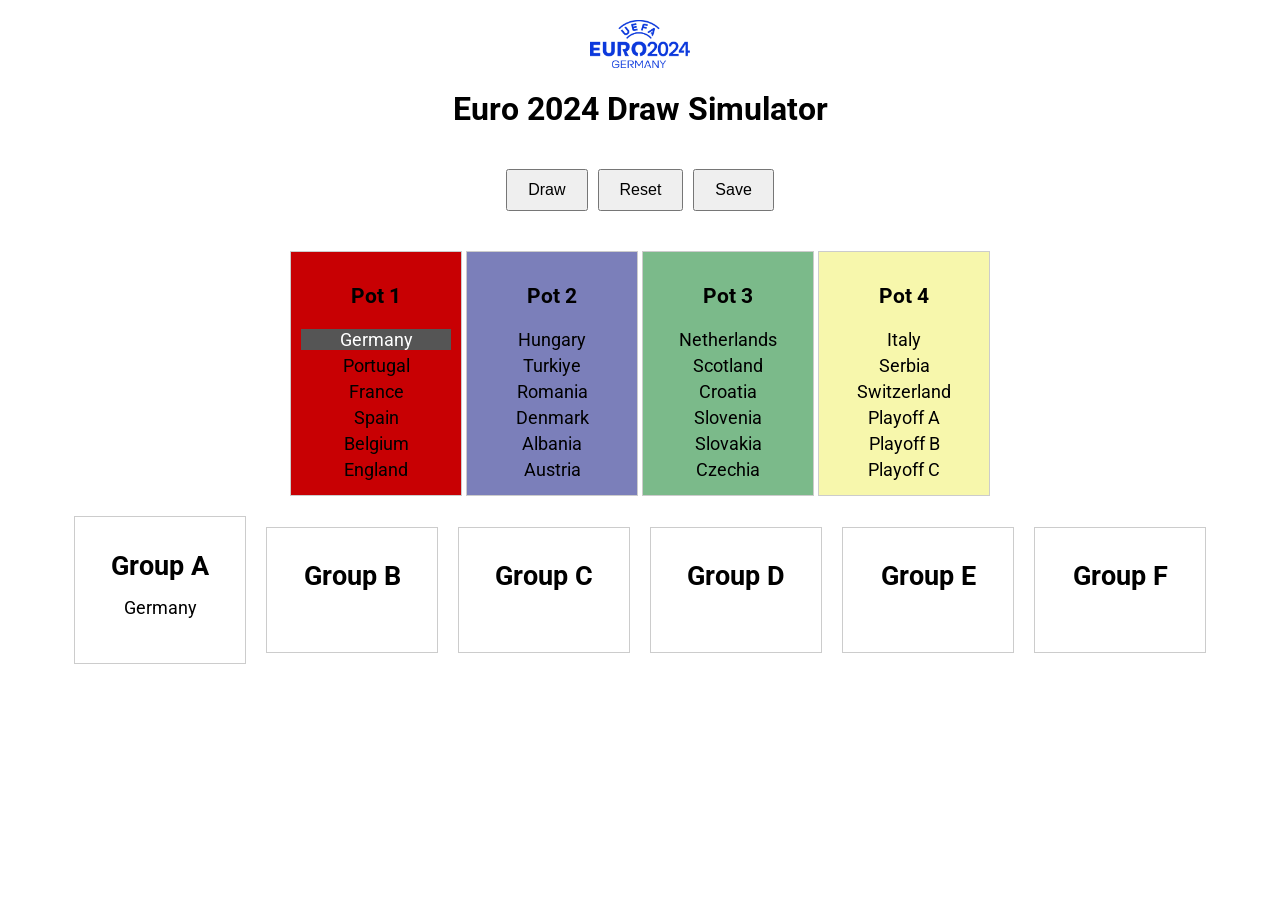
<file: index.html>
<!DOCTYPE html>
<html lang="en">
<head>
    <meta charset="UTF-8">
    <meta name="viewport" content="width=device-width, initial-scale=1.0">
    <title>EURO 2024 Draw Simulator</title>
    <link rel="stylesheet" href="styles.css">
	<link rel="icon" type="image/x-icon" href="//img.uefa.com/imgml/favicon/comp/euro-2024.ico">
    <link rel="stylesheet" href="https://fonts.googleapis.com/css2?family=Roboto:wght@400;700&display=swap">

    <!-- library for exporting image -->
    <script src="https://html2canvas.hertzen.com/dist/html2canvas.min.js"></script>
</head>
<body>
	<img src="logo.png" alt="Logo" style="width: 100%; max-width: 100px; margin: 20px auto; display: block;">

	<h1>Euro 2024 Draw Simulator</h1>
	
	<div class="box-container">
    <button id="drawButton">Draw</button>
	<button type="button" onClick="window.location.reload();">Reset</button>
    <button id="exportButton">Save</button>
    </div>

    <div id="pot1" class="pot">
		<h3>Pot 1</h3>
        <p class="drawn">Germany</p>
        <p>Portugal</p>
        <p>France</p>
        <p>Spain</p>
        <p>Belgium</p>
        <p>England</p>
    </div>
	
    <div id="pot2" class="pot">
		<h3>Pot 2</h3>
		<p>Hungary</p>
		<p>Turkiye</p>
		<p>Romania</p>
		<p>Denmark</p>
		<p>Albania</p>
		<p>Austria</p>
	</div>
	
	<div id="pot3" class="pot">
		<h3>Pot 3</h3>
		<p>Netherlands</p>
		<p>Scotland</p>
		<p>Croatia</p>
		<p>Slovenia</p>
		<p>Slovakia</p>
		<p>Czechia</p>
	</div>

	<div id="pot4" class="pot">
		<h3>Pot 4</h3>
		<p>Italy</p>
		<p>Serbia</p>
		<p>Switzerland</p>
		<p>Playoff A</p>
		<p>Playoff B</p>
		<p>Playoff C</p>
	</div>

<!-- Dodani kontejner za grupe -->
	<div class="grupe-container" id="grupe-container">
        <div id="potA" class="pot grupa">
            <h2>Group A</h2>
            <!-- Dodani prazni redovi -->
            <p class="team">Germany</p>
            <p class="team"></p>
            <p class="team"></p>
            <p class="team"></p>
        </div>
        <div id="potB" class="pot grupa">
            <h2>Group B</h2>
            <p class="team"></p>
            <p class="team"></p>
            <p class="team"></p>
            <p class="team"></p>
        </div>
        <div id="potC" class="pot grupa">
            <h2>Group C</h2>
            <p class="team"></p>
            <p class="team"></p>
            <p class="team"></p>
            <p class="team"></p>
        </div>
        <div id="potD" class="pot grupa">
            <h2>Group D</h2>
            <p class="team"></p>
            <p class="team"></p>
            <p class="team"></p>
            <p class="team"></p>
        </div>
        <div id="potE" class="pot grupa">
            <h2>Group E</h2>
            <p class="team"></p>
            <p class="team"></p>
            <p class="team"></p>
            <p class="team"></p>
        </div>
        <div id="potF" class="pot grupa">
            <h2>Group F</h2>
            <p class="team"></p>
            <p class="team"></p>
            <p class="team"></p>
            <p class="team"></p>
        </div>
    </div>

    <script src="script.js"></script>
	
</body>
</html>
</file>
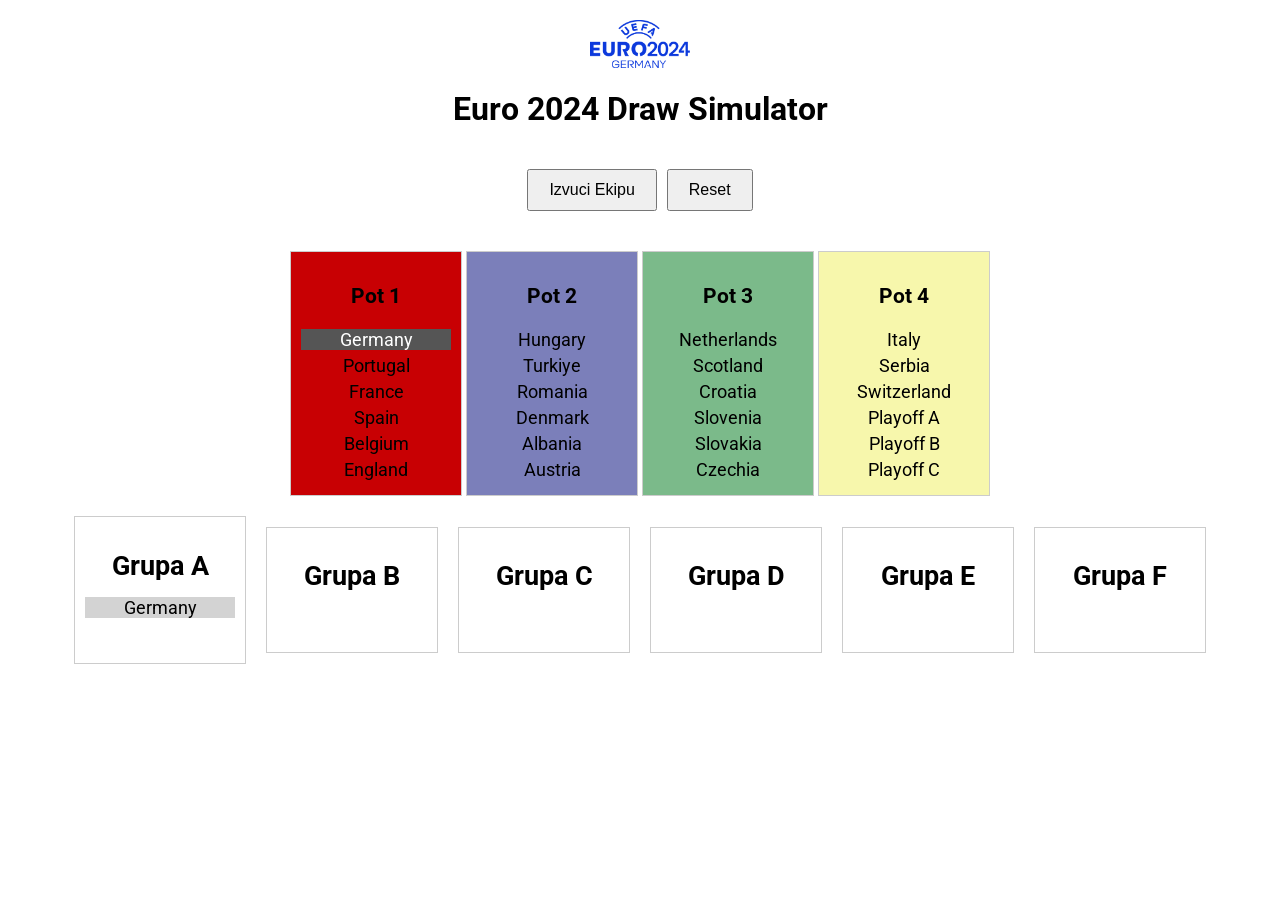
<file: main.html>
<!DOCTYPE html>
<html lang="en">
<head>
    <meta charset="UTF-8">
    <meta name="viewport" content="width=device-width, initial-scale=1.0">
    <title>Simulacija Izvlačenja Grupa</title>
    <link rel="stylesheet" href="styles.css">
	
	<link rel="stylesheet" href="https://fonts.googleapis.com/css2?family=Roboto:wght@400;700&display=swap">
</head>
<body>
	<img src="logo.png" alt="Logo" style="width: 100%; max-width: 100px; margin: 20px auto; display: block;">

	<h1>Euro 2024 Draw Simulator</h1>
	
	<div class="box-container">
        <button id="drawButton">Izvuci Ekipu</button>
		<button id="resetButton">Reset</button>
    </div>

    <div id="pot1" class="pot">
		<h3>Pot 1</h3>
        <p class="drawn">Germany</p>
        <p>Portugal</p>
        <p>France</p>
        <p>Spain</p>
        <p>Belgium</p>
        <p>England</p>
    </div>
	
    <div id="pot2" class="pot">
		<h3>Pot 2</h3>
		<p>Hungary</p>
		<p>Turkiye</p>
		<p>Romania</p>
		<p>Denmark</p>
		<p>Albania</p>
		<p>Austria</p>
	</div>
	
	<div id="pot3" class="pot">
		<h3>Pot 3</h3>
		<p>Netherlands</p>
		<p>Scotland</p>
		<p>Croatia</p>
		<p>Slovenia</p>
		<p>Slovakia</p>
		<p>Czechia</p>
	</div>

	<div id="pot4" class="pot">
		<h3>Pot 4</h3>
		<p>Italy</p>
		<p>Serbia</p>
		<p>Switzerland</p>
		<p>Playoff A</p>
		<p>Playoff B</p>
		<p>Playoff C</p>
	</div>

<!-- Dodani kontejner za grupe -->
	<div class="grupe-container">
        <div id="potA" class="pot grupa">
            <h2>Grupa A</h2>
            <!-- Dodani prazni redovi -->
            <p class="team">Germany</p>
            <p class="team"></p>
            <p class="team"></p>
            <p class="team"></p>
        </div>
        <div id="potB" class="pot grupa">
            <h2>Grupa B</h2>
            <p class="team"></p>
            <p class="team"></p>
            <p class="team"></p>
            <p class="team"></p>
        </div>
        <div id="potC" class="pot grupa">
            <h2>Grupa C</h2>
            <p class="team"></p>
            <p class="team"></p>
            <p class="team"></p>
            <p class="team"></p>
        </div>
        <div id="potD" class="pot grupa">
            <h2>Grupa D</h2>
            <p class="team"></p>
            <p class="team"></p>
            <p class="team"></p>
            <p class="team"></p>
        </div>
        <div id="potE" class="pot grupa">
            <h2>Grupa E</h2>
            <p class="team"></p>
            <p class="team"></p>
            <p class="team"></p>
            <p class="team"></p>
        </div>
        <div id="potF" class="pot grupa">
            <h2>Grupa F</h2>
            <p class="team"></p>
            <p class="team"></p>
            <p class="team"></p>
            <p class="team"></p>
        </div>
    </div>

    <script src="script.js"></script>
	
	<script>
    document.addEventListener('DOMContentLoaded', function() {
        resetGroups();
    });
</script>
	
</body>
</html>
</file>
<file: styles.css>
body {
    font-family: 'Roboto', sans-serif;
    text-align: center;
    margin: 20px;
}

.box-container {
    display: flex;
    justify-content: center;
    margin-bottom: 20px;
    gap: 10px;
}

button {
    padding: 10px 20px;
    font-size: 16px;
    cursor: pointer;
    margin-top: 20px;
    order: 1;
}

.pot {
    margin-top: 20px;
    font-size: 18px;
    display: inline-block;
    border: 1px solid #ccc;
    padding: 10px;
    width: 150px;
}

.pot p {
    margin: 5px 0;
}

#pot1 {
    background-color: #C80003;
}

#pot2 {
    background-color: #7B7FBA;
}

#pot3 {
    background-color: #7BBA8A;
}

#pot4 {
    background-color: #F7F7AC;
}


.grupa {
    width: 150px;
    margin: 0 10px;
    border: 1px solid #ccc;
    padding: 10px;
    display: flex;
    flex-direction: column;
}

.grupa h2 {
    margin-bottom: 10px;
}


.grupe-container {
    padding: 20px;
    display: flex;
    justify-content: center;
    align-items: center;
}

.pot .team.highlighted {
    background-color: #d3d3d3;
}

.pot-table .team.highlighted {
    background-color: #d3d3d3;
}

.pot p.drawn {
    background-color: #555; 
    color: #fff; 
}

@media only screen and (max-width: 600px) {
    .box-container {
        flex-direction: column;
    }

    .grupa {
        width: 100%;
        margin: 0;
        margin-top: 10px;
    }
    .grupe-container {
        flex-direction: column;
    }
}

/* fade in effect */
@keyframes fadeIn {
    from {
        opacity: 0;
    }
    to {
        opacity: 1;
    }
}

.pot .team.fade-in {
    animation: fadeIn 1s ease-in-out;
}
</file>
